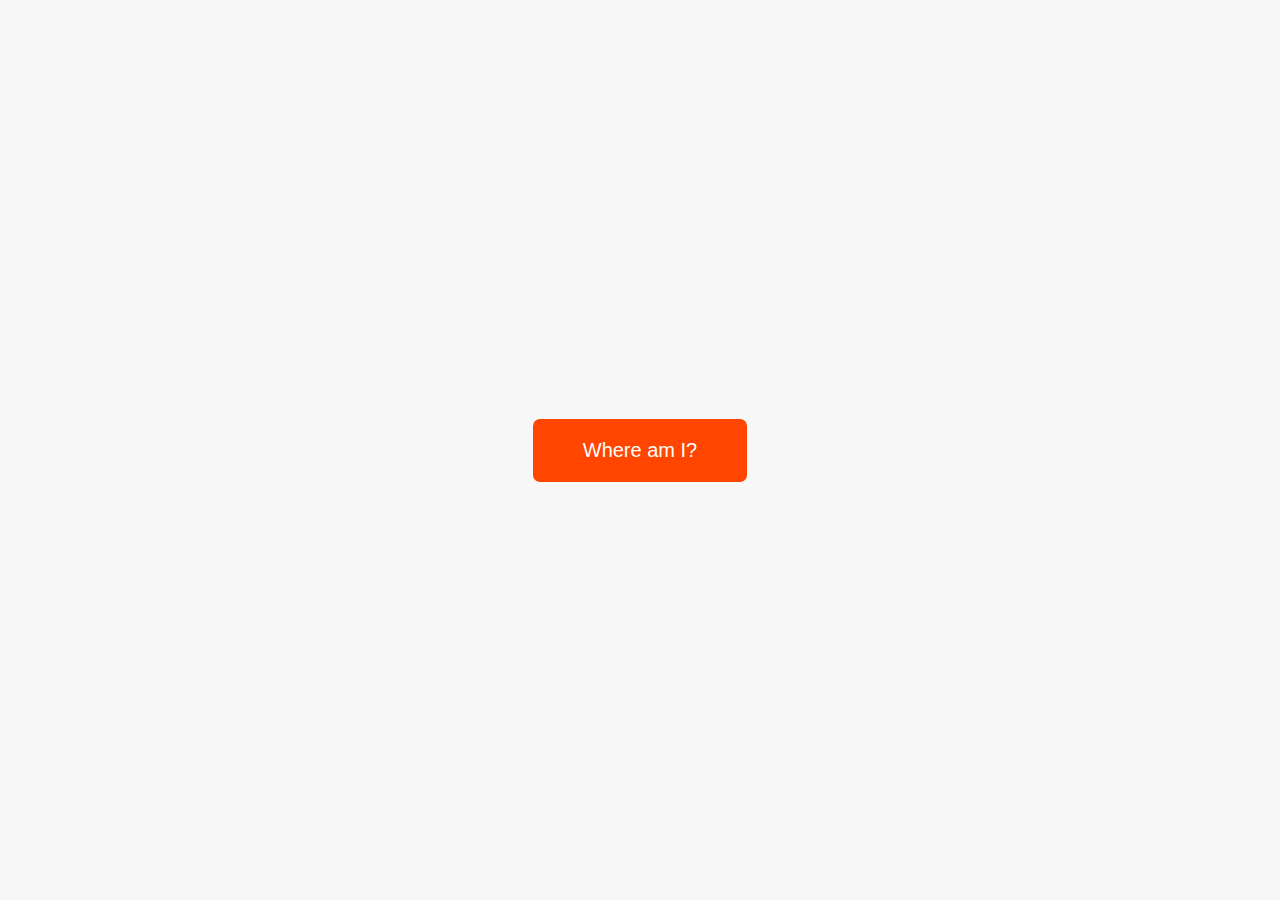
<file: Asynchronous/index.html>
<!DOCTYPE html>
<html lang="en">
  <head>
    <meta charset="UTF-8" />
    <meta name="viewport" content="width=device-width, initial-scale=1.0" />
    <meta http-equiv="X-UA-Compatible" content="ie=edge" />
    <link rel="stylesheet" href="style.css" />
    <script defer src="script.js"></script>
    <title>Asynchronous JavaScript</title>
  </head>
  <body>
    <main class="container">
      <div class="countries">
        <!-- <article class="country">
          <img class="country__img" src="" />
          <div class="country__data">
            <h3 class="country__name">COUNTRY</h3>
            <h4 class="country__region">REGION</h4>
            <p class="country__row"><span>👫</span>POP people</p>
            <p class="country__row"><span>🗣️</span>LANG</p>
            <p class="country__row"><span>💰</span>CUR</p>
          </div>
        </article> -->
      </div>
      <button class="btn-country">Where am I?</button>
      <div class="images"></div>
    </main>
  </body>
</html>
</file>
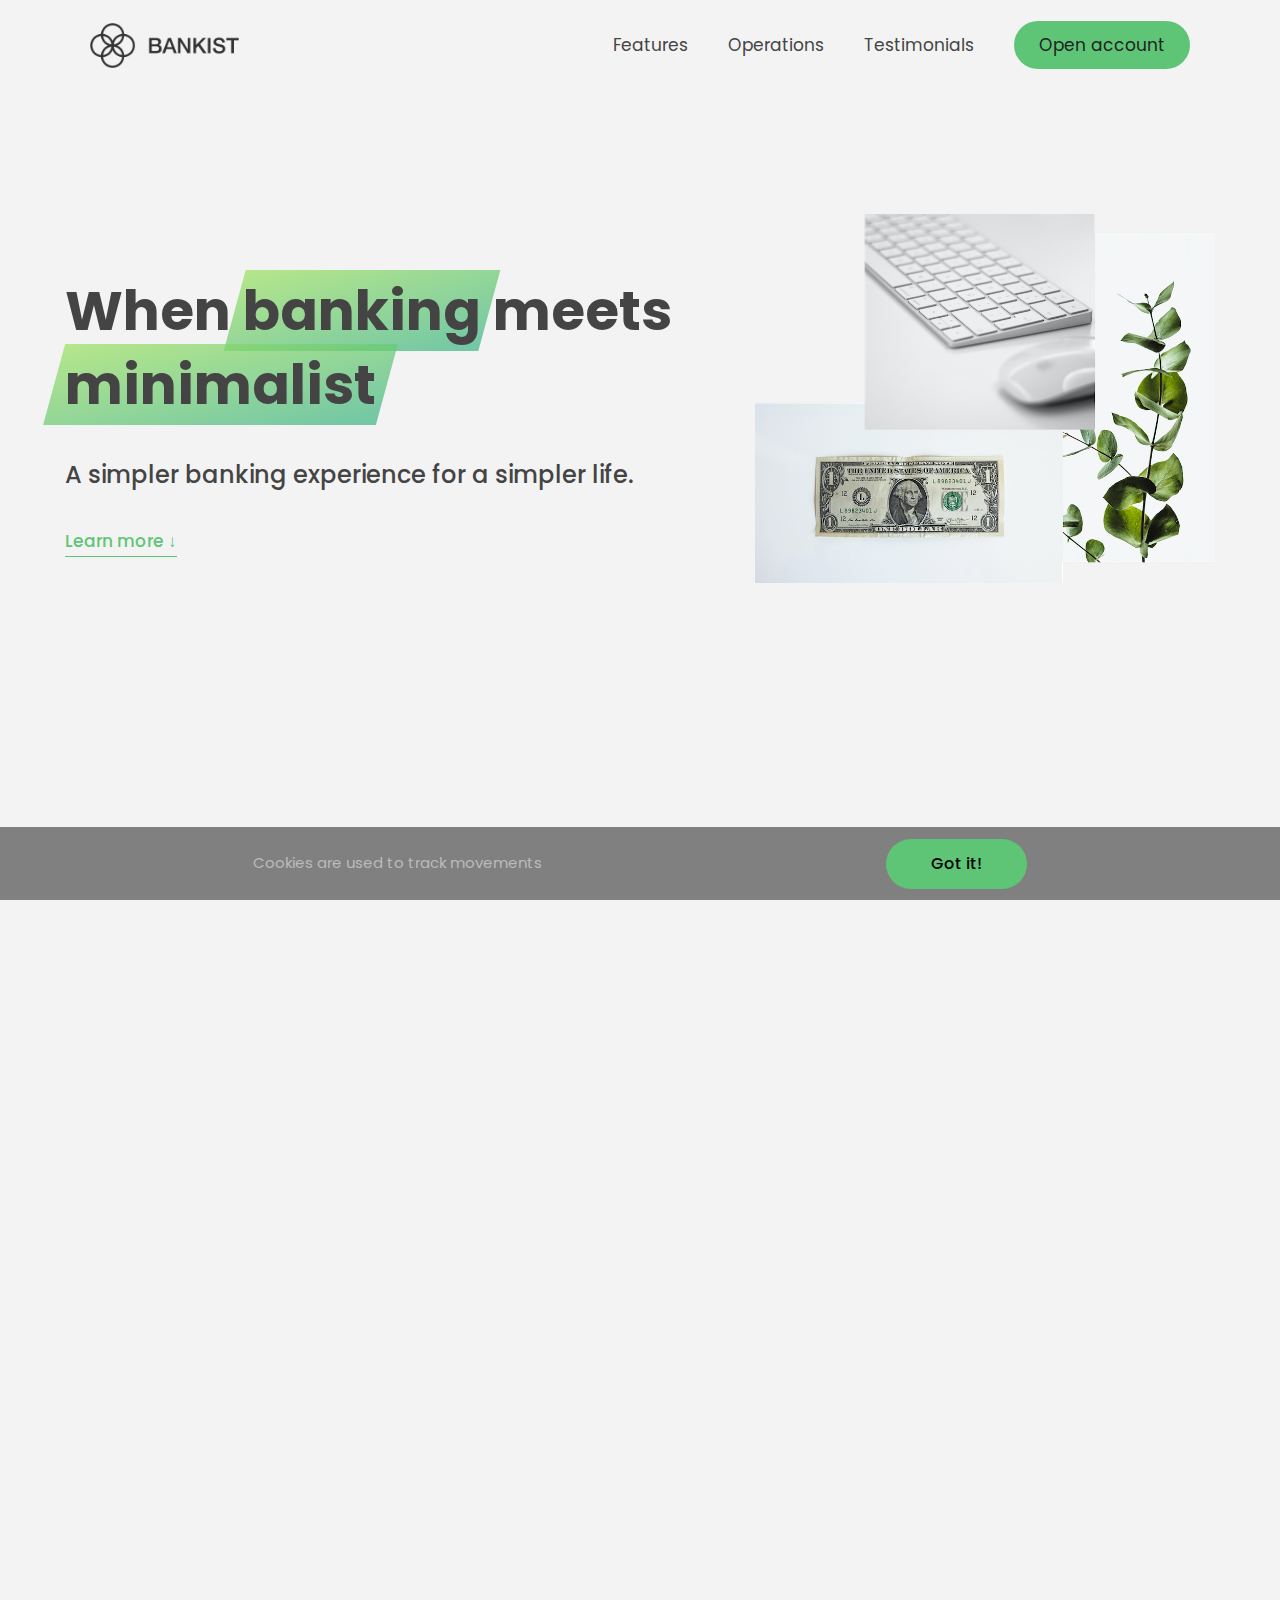
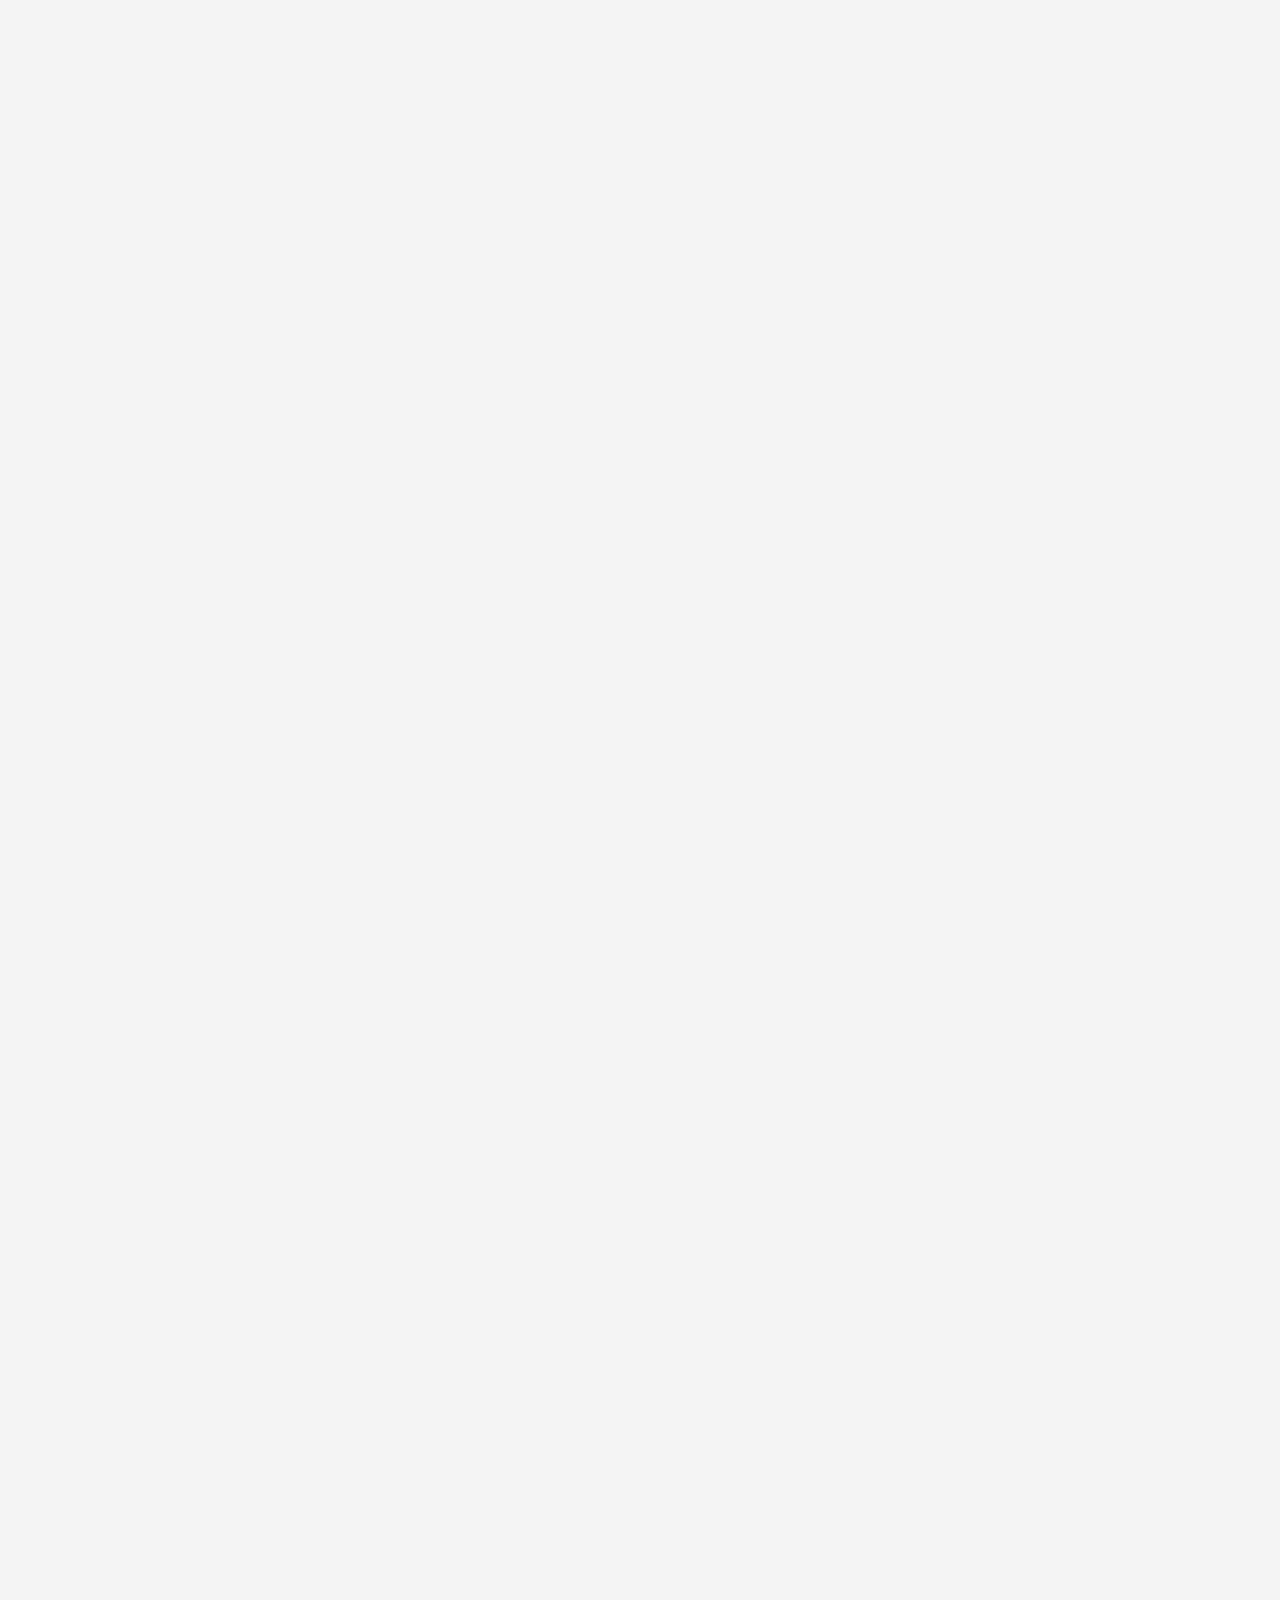
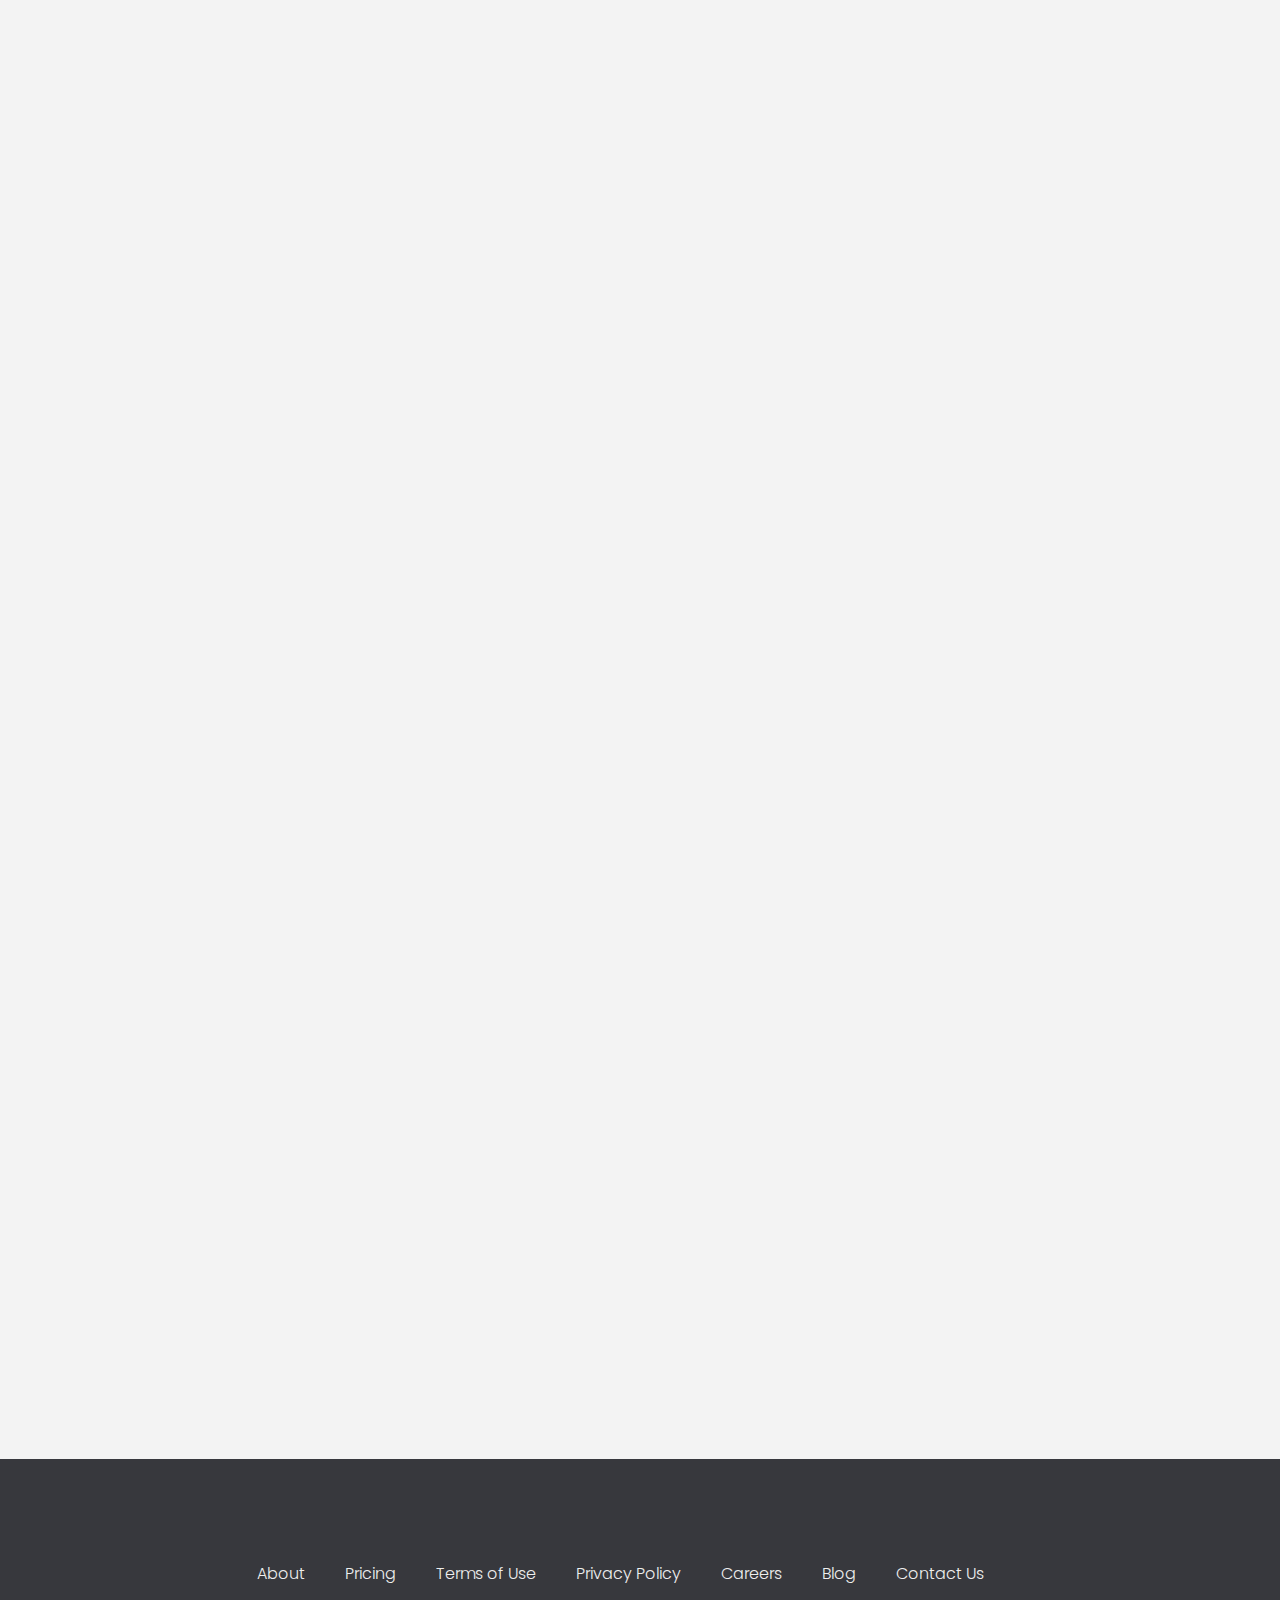
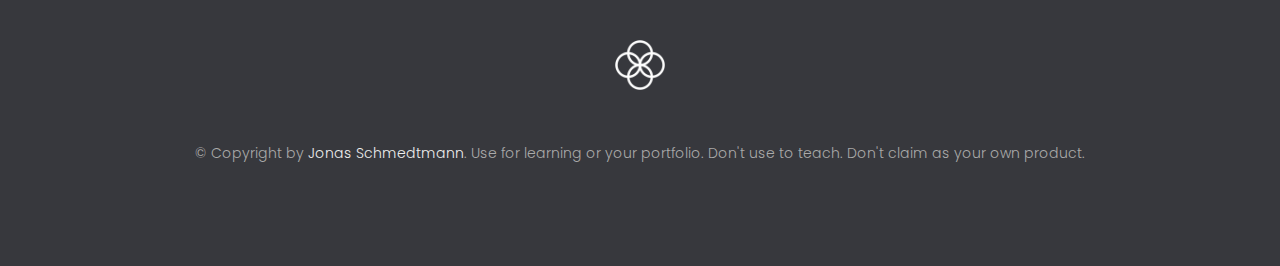
<file: Bankist modern/index.html>
<!DOCTYPE html>
<html lang="en">
  <head>
    <meta charset="UTF-8" />
    <meta name="viewport" content="width=device-width, initial-scale=1.0" />
    <meta http-equiv="X-UA-Compatible" content="ie=edge" />
    <link rel="shortcut icon" type="image/png" href="img/icon.png" />

    <link
      href="https://fonts.googleapis.com/css?family=Poppins:300,400,500,600&display=swap"
      rel="stylesheet"
    />
    <link rel="stylesheet" href="style.css" />
    <title>Bankist | When Banking meets Minimalist</title>
  </head>
  <body>
    <header class="header">
      <nav class="nav">
        <img
          src="img/logo.png"
          alt="Bankist logo"
          class="nav__logo"
          id="logo"
          data-version-number="3.0"
        />
        <ul class="nav__links">
          <li class="nav__item">
            <a class="nav__link" href="#section--1">Features</a>
          </li>
          <li class="nav__item">
            <a class="nav__link" href="#section--2">Operations</a>
          </li>
          <li class="nav__item">
            <a class="nav__link" href="#section--3">Testimonials</a>
          </li>
          <li class="nav__item">
            <a class="nav__link nav__link--btn btn--show-modal" href="#"
              >Open account</a
            >
          </li>
        </ul>
      </nav>

      <div class="header__title">
        <h1>
          When
          <!-- Green highlight effect -->
          <span class="highlight">banking</span>
          meets<br />
          <span class="highlight">minimalist</span>
        </h1>
        <h4>A simpler banking experience for a simpler life.</h4>
        <button class="btn--text btn--scroll-to">Learn more &DownArrow;</button>
        <img
          src="img/hero.png"
          class="header__img"
          alt="Minimalist bank items"
        />
      </div>
    </header>

    <section class="section" id="section--1">
      <div class="section__title">
        <h2 class="section__description">Features</h2>
        <h3 class="section__header">
          Everything you need in a modern bank and more.
        </h3>
      </div>

      <div class="features">
        <img
          src="img/digital-lazy.jpg"
          data-src="img/digital.jpg"
          alt="Computer"
          class="features__img lazy-img"
        />
        <div class="features__feature">
          <div class="features__icon">
            <svg>
              <use xlink:href="img/icons.svg#icon-monitor"></use>
            </svg>
          </div>
          <h5 class="features__header">100% digital bank</h5>
          <p>
            Lorem ipsum dolor sit amet consectetur adipisicing elit. Unde alias
            sint quos? Accusantium a fugiat porro reiciendis saepe quibusdam
            debitis ducimus.
          </p>
        </div>

        <div class="features__feature">
          <div class="features__icon">
            <svg>
              <use xlink:href="img/icons.svg#icon-trending-up"></use>
            </svg>
          </div>
          <h5 class="features__header">Watch your money grow</h5>
          <p>
            Nesciunt quos autem dolorum voluptates cum dolores dicta fuga
            inventore ab? Nulla incidunt eius numquam sequi iste pariatur
            quibusdam!
          </p>
        </div>
        <img
          src="img/grow-lazy.jpg"
          data-src="img/grow.jpg"
          alt="Plant"
          class="features__img lazy-img"
        />

        <img
          src="img/card-lazy.jpg"
          data-src="img/card.jpg"
          alt="Credit card"
          class="features__img lazy-img"
        />
        <div class="features__feature">
          <div class="features__icon">
            <svg>
              <use xlink:href="img/icons.svg#icon-credit-card"></use>
            </svg>
          </div>
          <h5 class="features__header">Free debit card included</h5>
          <p>
            Quasi, fugit in cumque cupiditate reprehenderit debitis animi enim
            eveniet consequatur odit quam quos possimus assumenda dicta fuga
            inventore ab.
          </p>
        </div>
      </div>
    </section>

    <section class="section" id="section--2">
      <div class="section__title">
        <h2 class="section__description">Operations</h2>
        <h3 class="section__header">
          Everything as simple as possible, but no simpler.
        </h3>
      </div>

      <div class="operations">
        <div class="operations__tab-container">
          <button
            class="btn operations__tab operations__tab--1 operations__tab--active"
            data-tab="1"
          >
            <span>01</span>Instant Transfers
          </button>
          <button class="btn operations__tab operations__tab--2" data-tab="2">
            <span>02</span>Instant Loans
          </button>
          <button class="btn operations__tab operations__tab--3" data-tab="3">
            <span>03</span>Instant Closing
          </button>
        </div>
        <div
          class="operations__content operations__content--1 operations__content--active"
        >
          <div class="operations__icon operations__icon--1">
            <svg>
              <use xlink:href="img/icons.svg#icon-upload"></use>
            </svg>
          </div>
          <h5 class="operations__header">
            Tranfser money to anyone, instantly! No fees, no BS.
          </h5>
          <p>
            Lorem ipsum dolor sit amet, consectetur adipisicing elit, sed do
            eiusmod tempor incididunt ut labore et dolore magna aliqua. Ut enim
            ad minim veniam, quis nostrud exercitation ullamco laboris nisi ut
            aliquip ex ea commodo consequat.
          </p>
        </div>

        <div class="operations__content operations__content--2">
          <div class="operations__icon operations__icon--2">
            <svg>
              <use xlink:href="img/icons.svg#icon-home"></use>
            </svg>
          </div>
          <h5 class="operations__header">
            Buy a home or make your dreams come true, with instant loans.
          </h5>
          <p>
            Duis aute irure dolor in reprehenderit in voluptate velit esse
            cillum dolore eu fugiat nulla pariatur. Excepteur sint occaecat
            cupidatat non proident, sunt in culpa qui officia deserunt mollit
            anim id est laborum.
          </p>
        </div>
        <div class="operations__content operations__content--3">
          <div class="operations__icon operations__icon--3">
            <svg>
              <use xlink:href="img/icons.svg#icon-user-x"></use>
            </svg>
          </div>
          <h5 class="operations__header">
            No longer need your account? No problem! Close it instantly.
          </h5>
          <p>
            Excepteur sint occaecat cupidatat non proident, sunt in culpa qui
            officia deserunt mollit anim id est laborum. Ut enim ad minim
            veniam, quis nostrud exercitation ullamco laboris nisi ut aliquip ex
            ea commodo consequat.
          </p>
        </div>
      </div>
    </section>

    <section class="section" id="section--3">
      <div class="section__title section__title--testimonials">
        <h2 class="section__description">Not sure yet?</h2>
        <h3 class="section__header">
          Millions of Bankists are already making their lifes simpler.
        </h3>
      </div>

      <div class="slider">
        <div class="slide slide--1">
          <div class="testimonial">
            <h5 class="testimonial__header">Best financial decision ever!</h5>
            <blockquote class="testimonial__text">
              Lorem ipsum dolor sit, amet consectetur adipisicing elit.
              Accusantium quas quisquam non? Quas voluptate nulla minima
              deleniti optio ullam nesciunt, numquam corporis et asperiores
              laboriosam sunt, praesentium suscipit blanditiis. Necessitatibus
              id alias reiciendis, perferendis facere pariatur dolore veniam
              autem esse non voluptatem saepe provident nihil molestiae.
            </blockquote>
            <address class="testimonial__author">
              <img src="img/user-1.jpg" alt="" class="testimonial__photo" />
              <h6 class="testimonial__name">Aarav Lynn</h6>
              <p class="testimonial__location">San Francisco, USA</p>
            </address>
          </div>
        </div>

        <div class="slide slide--2">
          <div class="testimonial">
            <h5 class="testimonial__header">
              The last step to becoming a complete minimalist
            </h5>
            <blockquote class="testimonial__text">
              Quisquam itaque deserunt ullam, quia ea repellendus provident,
              ducimus neque ipsam modi voluptatibus doloremque, corrupti
              laborum. Incidunt numquam perferendis veritatis neque repellendus.
              Lorem, ipsum dolor sit amet consectetur adipisicing elit. Illo
              deserunt exercitationem deleniti.
            </blockquote>
            <address class="testimonial__author">
              <img src="img/user-2.jpg" alt="" class="testimonial__photo" />
              <h6 class="testimonial__name">Miyah Miles</h6>
              <p class="testimonial__location">London, UK</p>
            </address>
          </div>
        </div>

        <div class="slide slide--3">
          <div class="testimonial">
            <h5 class="testimonial__header">
              Finally free from old-school banks
            </h5>
            <blockquote class="testimonial__text">
              Debitis, nihil sit minus suscipit magni aperiam vel tenetur
              incidunt commodi architecto numquam omnis nulla autem,
              necessitatibus blanditiis modi similique quidem. Odio aliquam
              culpa dicta beatae quod maiores ipsa minus consequatur error sunt,
              deleniti saepe aliquid quos inventore sequi. Necessitatibus id
              alias reiciendis, perferendis facere.
            </blockquote>
            <address class="testimonial__author">
              <img src="img/user-3.jpg" alt="" class="testimonial__photo" />
              <h6 class="testimonial__name">Francisco Gomes</h6>
              <p class="testimonial__location">Lisbon, Portugal</p>
            </address>
          </div>
        </div>

        <!-- <div class="slide"><img src="img/img-1.jpg" alt="Photo 1" /></div>
        <div class="slide"><img src="img/img-2.jpg" alt="Photo 2" /></div>
        <div class="slide"><img src="img/img-3.jpg" alt="Photo 3" /></div>
        <div class="slide"><img src="img/img-4.jpg" alt="Photo 4" /></div> -->
        <button class="slider__btn slider__btn--left">&larr;</button>
        <button class="slider__btn slider__btn--right">&rarr;</button>
        <div class="dots"></div>
      </div>
    </section>

    <section class="section section--sign-up">
      <div class="section__title">
        <h3 class="section__header">
          The best day to join Bankist was one year ago. The second best is
          today!
        </h3>
      </div>
      <button class="btn btn--show-modal">Open your free account today!</button>
    </section>

    <footer class="footer">
      <ul class="footer__nav">
        <li class="footer__item">
          <a class="footer__link" href="#">About</a>
        </li>
        <li class="footer__item">
          <a class="footer__link" href="#">Pricing</a>
        </li>
        <li class="footer__item">
          <a class="footer__link" href="#">Terms of Use</a>
        </li>
        <li class="footer__item">
          <a class="footer__link" href="#">Privacy Policy</a>
        </li>
        <li class="footer__item">
          <a class="footer__link" href="#">Careers</a>
        </li>
        <li class="footer__item">
          <a class="footer__link" href="#">Blog</a>
        </li>
        <li class="footer__item">
          <a class="footer__link" href="#">Contact Us</a>
        </li>
      </ul>
      <img src="img/icon.png" alt="Logo" class="footer__logo" />
      <p class="footer__copyright">
        &copy; Copyright by
        <a
          class="footer__link twitter-link"
          target="_blank"
          href="https://twitter.com/jonasschmedtman"
          >Jonas Schmedtmann</a
        >. Use for learning or your portfolio. Don't use to teach. Don't claim
        as your own product.
      </p>
    </footer>

    <div class="modal hidden">
      <button class="btn--close-modal">&times;</button>
      <h2 class="modal__header">
        Open your bank account <br />
        in just <span class="highlight">5 minutes</span>
      </h2>
      <form class="modal__form">
        <label>First Name</label>
        <input type="text" />
        <label>Last Name</label>
        <input type="text" />
        <label>Email Address</label>
        <input type="email" />
        <button class="btn">Next step &rarr;</button>
      </form>
    </div>
    <div class="overlay hidden"></div>

    <script src="script.js"></script>
  </body>
</html>
</file>
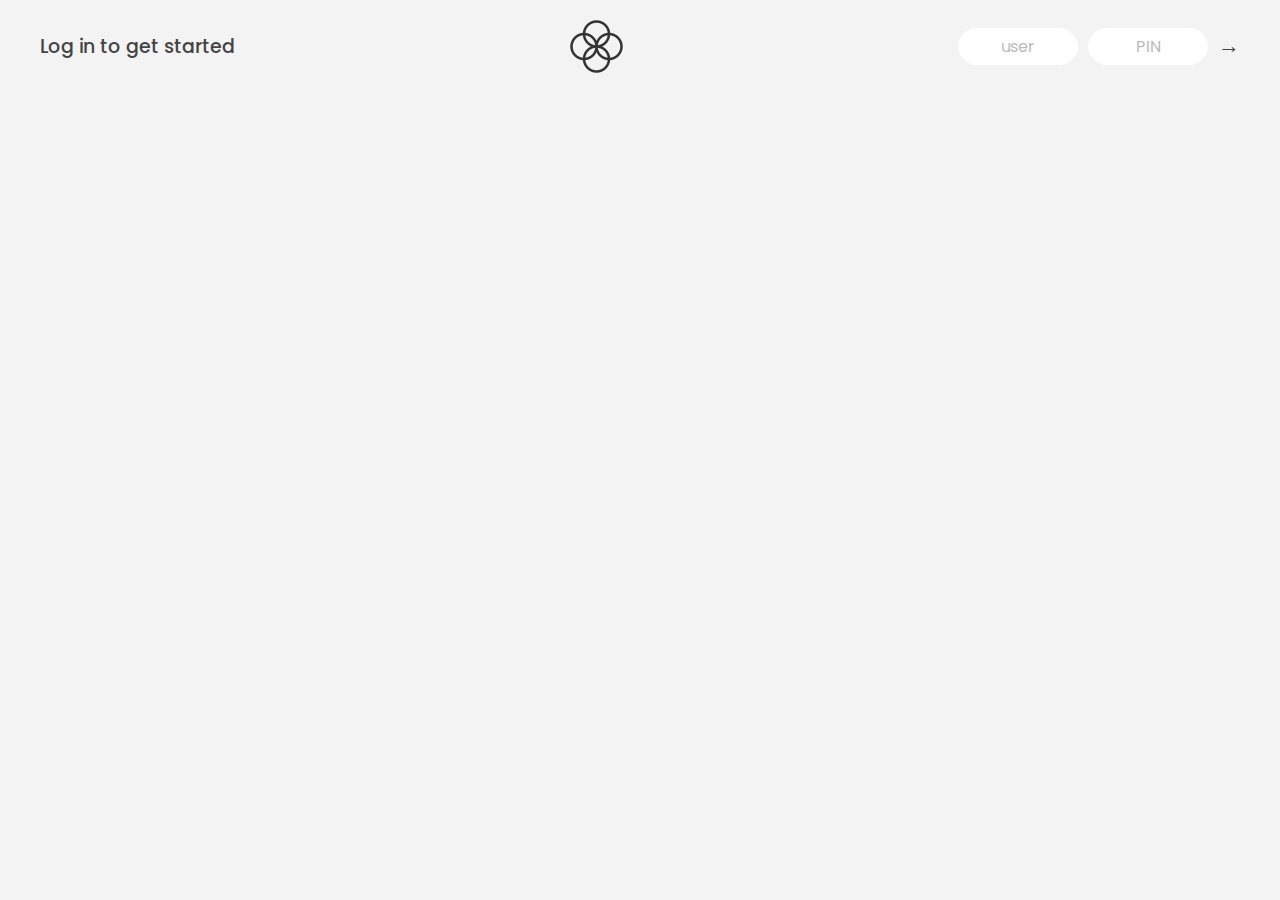
<file: Bankist/index.html>
<!DOCTYPE html>
<html lang="en">
  <head>
    <meta charset="UTF-8" />
    <meta name="viewport" content="width=device-width, initial-scale=1.0" />
    <meta http-equiv="X-UA-Compatible" content="ie=edge" />
    <link rel="shortcut icon" type="image/png" href="/icon.png" />

    <link
      href="https://fonts.googleapis.com/css?family=Poppins:400,500,600&display=swap"
      rel="stylesheet"
    />

    <link rel="stylesheet" href="style.css" />
    <title>Bankist</title>
  </head>
  <body>
    <!-- TOP NAVIGATION -->
    <nav>
      <p class="welcome">Log in to get started</p>
      <img src="logo.png" alt="Logo" class="logo" />
      <form class="login">
        <input
          type="text"
          placeholder="user"
          class="login__input login__input--user"
        />
        <!-- In practice, use type="password" -->
        <input
          type="text"
          placeholder="PIN"
          maxlength="4"
          class="login__input login__input--pin"
        />
        <button class="login__btn">&rarr;</button>
      </form>
    </nav>

    <main class="app">
      <!-- BALANCE -->
      <div class="balance">
        <div>
          <p class="balance__label">Current balance</p>
          <p class="balance__date">
            As of <span class="date">05/03/2037</span>
          </p>
        </div>
        <p class="balance__value">0000€</p>
      </div>

      <!-- MOVEMENTS -->
      <div class="movements">
        <div class="movements__row">
          <div class="movements__type movements__type--deposit">2 deposit</div>
          <div class="movements__date">3 days ago</div>
          <div class="movements__value">4 000€</div>
        </div>
        <div class="movements__row">
          <div class="movements__type movements__type--withdrawal">
            1 withdrawal
          </div>
          <div class="movements__date">24/01/2037</div>
          <div class="movements__value">-378€</div>
        </div>
      </div>

      <!-- SUMMARY -->
      <div class="summary">
        <p class="summary__label">In</p>
        <p class="summary__value summary__value--in">0000€</p>
        <p class="summary__label">Out</p>
        <p class="summary__value summary__value--out">0000€</p>
        <p class="summary__label">Interest</p>
        <p class="summary__value summary__value--interest">0000€</p>
        <button class="btn--sort">&downarrow; SORT</button>
      </div>

      <!-- OPERATION: TRANSFERS -->
      <div class="operation operation--transfer">
        <h2>Transfer money</h2>
        <form class="form form--transfer">
          <input type="text" class="form__input form__input--to" />
          <input type="number" class="form__input form__input--amount" />
          <button class="form__btn form__btn--transfer">&rarr;</button>
          <label class="form__label">Transfer to</label>
          <label class="form__label">Amount</label>
        </form>
      </div>

      <!-- OPERATION: LOAN -->
      <div class="operation operation--loan">
        <h2>Request loan</h2>
        <form class="form form--loan">
          <input type="number" class="form__input form__input--loan-amount" />
          <button class="form__btn form__btn--loan">&rarr;</button>
          <label class="form__label form__label--loan">Amount</label>
        </form>
      </div>

      <!-- OPERATION: CLOSE -->
      <div class="operation operation--close">
        <h2>Close account</h2>
        <form class="form form--close">
          <input type="text" class="form__input form__input--user" />
          <input
            type="password"
            maxlength="6"
            class="form__input form__input--pin"
          />
          <button class="form__btn form__btn--close">&rarr;</button>
          <label class="form__label">Confirm user</label>
          <label class="form__label">Confirm PIN</label>
        </form>
      </div>

      <!-- LOGOUT TIMER -->
      <p class="logout-timer">
        You will be logged out in <span class="timer">05:00</span>
      </p>
    </main>

    <!-- <footer>
      &copy; by Jonas Schmedtmann. Don't claim as your own :)
    </footer> -->

    <script src="script.js"></script>
  </body>
</html>
</file>
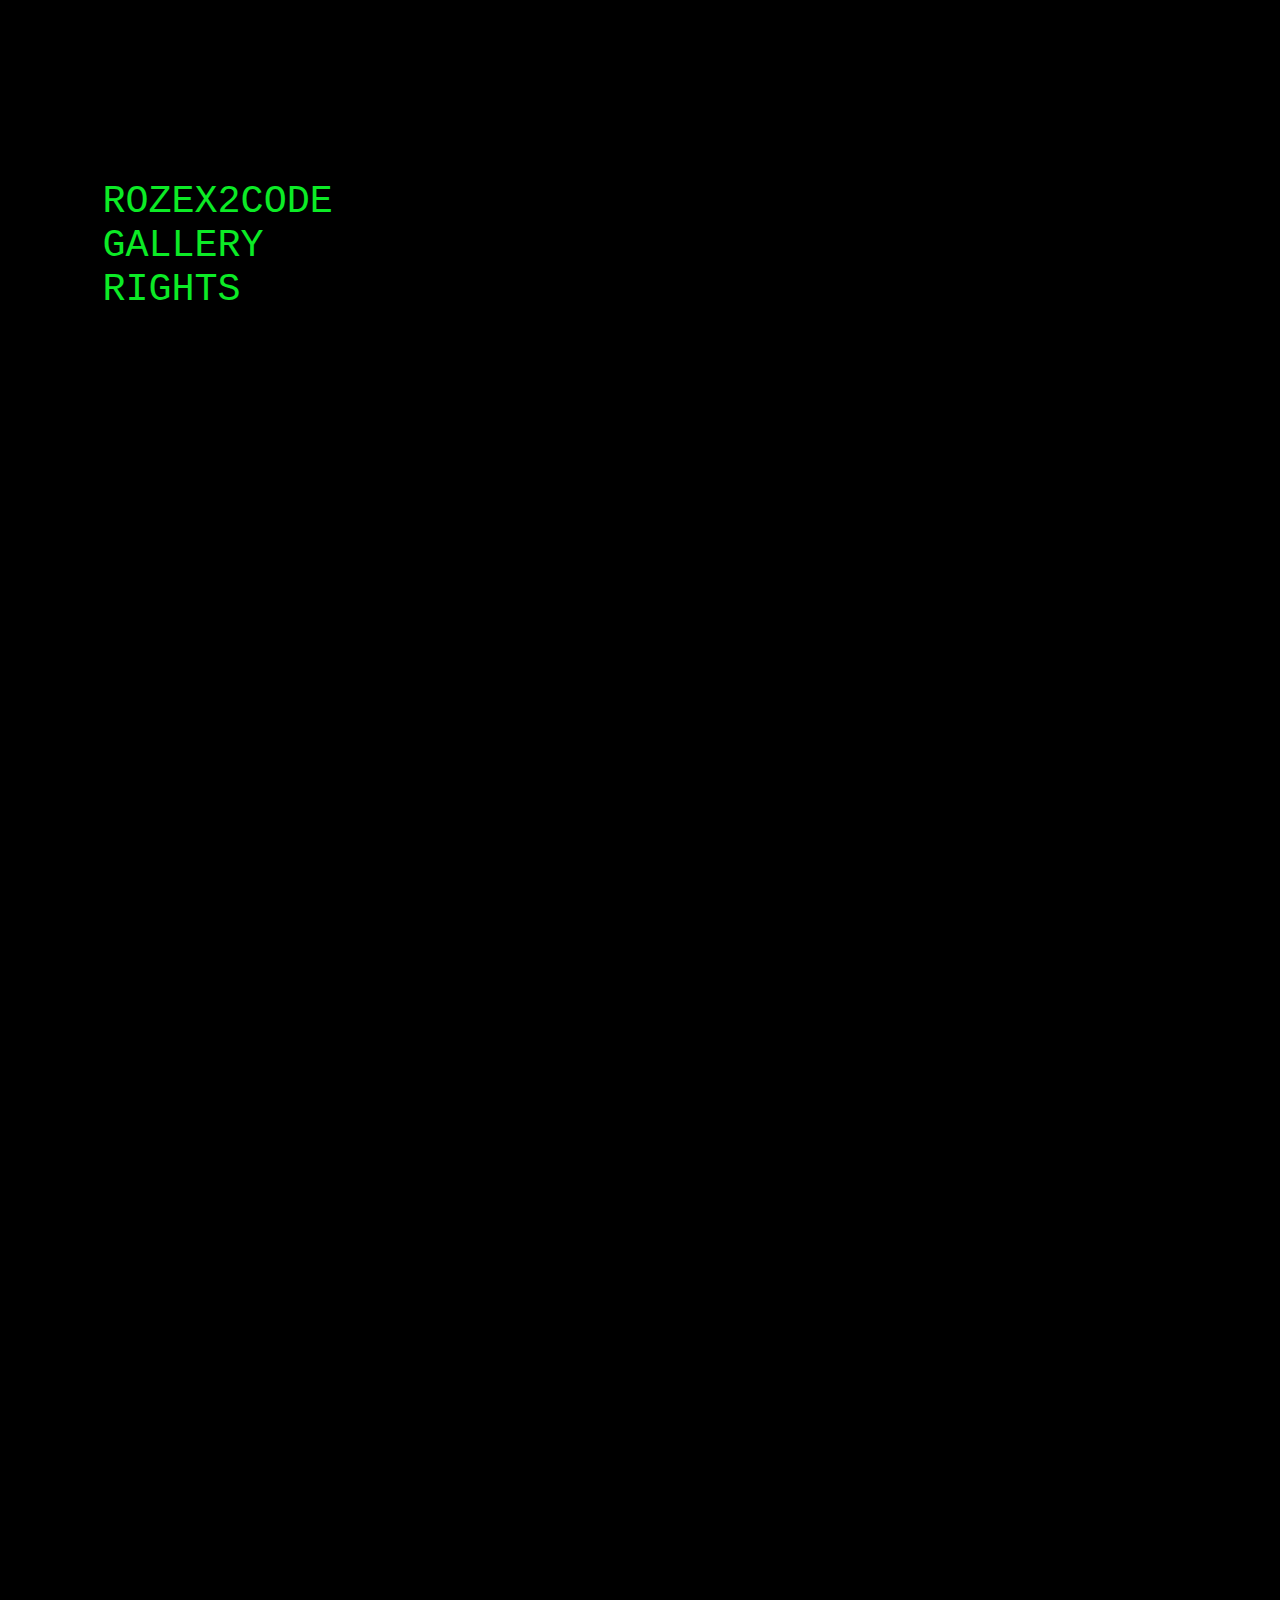
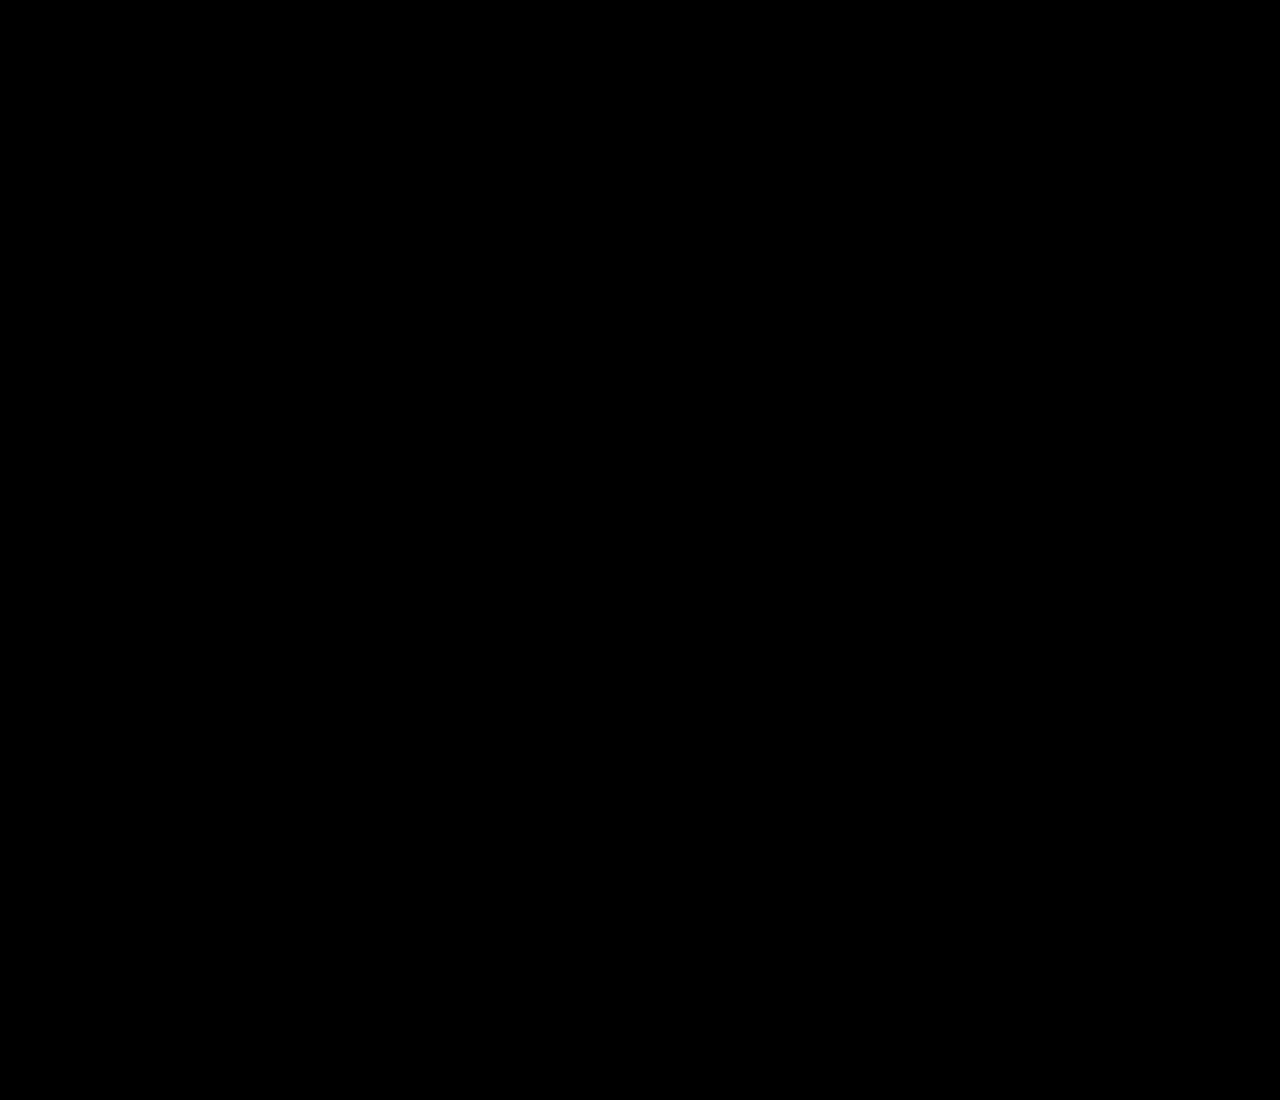
<file: Strona/index.html>
<!DOCTYPE html>
<html lang="en">
  <head>
    <meta charset="UTF-8" />
    <meta http-equiv="X-UA-Compatible" content="IE=edge" />
    <meta name="viewport" content="width=device-width, initial-scale=1.0" />
    <title>Document</title>
    <link rel="stylesheet" href="style.css" />
  </head>
  <body>
    <div class="container">
      <section class="intro intro__left">
        <nav class="nav__container">
          <span class="nav__item" data-number="1">
            <span class="nav__selection__area"></span>
            <span data-value="ROZEX2CODE" class="nav__link">ROZEX2CODE</span>
          </span>

          <span class="nav__item" data-number="2">
            <span class="nav__selection__area"></span>
            <span data-value="GALLERY" class="nav__link">GALLERY</span>
          </span>

          <span class="nav__item" data-number="3">
            <span class="nav__selection__area"></span>
            <span data-value="RIGHTS" class="nav__link">RIGHTS</span>
          </span>
        </nav>
      </section>

      <section class="intro intro__center"></section>

      <section class="intro intro__right">
        <div class="matrix__container"></div>
      </section>
    </div>

    <script src="script.js"></script>
  </body>
</html>
</file>
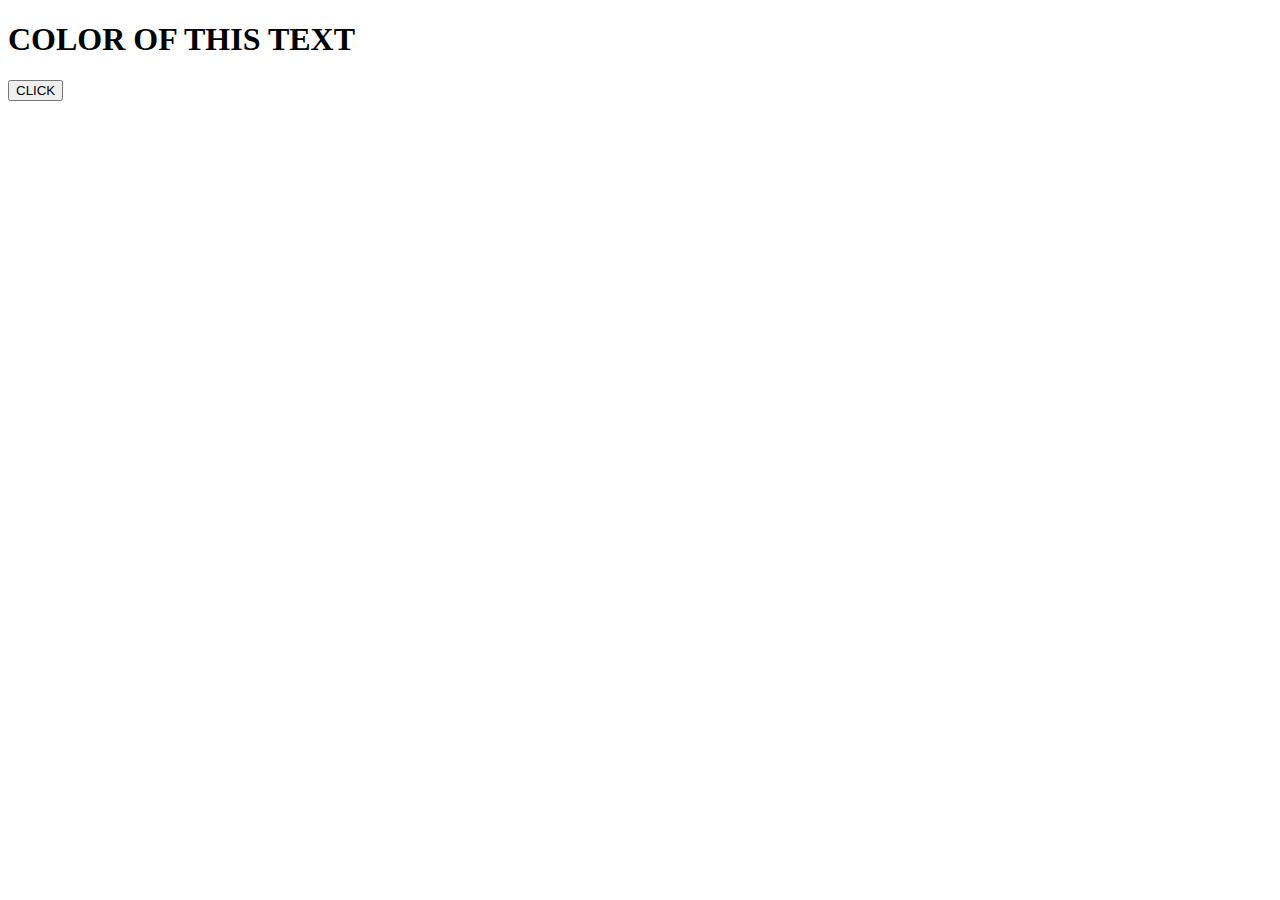
<file: EXERSISES/Word chains/index.html>
<!DOCTYPE html>
<html lang="en">
  <head>
    <meta charset="UTF-8" />
    <meta http-equiv="X-UA-Compatible" content="IE=edge" />
    <meta name="viewport" content="width=device-width, initial-scale=1.0" />
    <title>Document</title>
    <link rel="stylesheet" href="style.css" />
  </head>
  <body>
    <h1>COLOR OF THIS TEXT</h1>
    <button class="btn">CLICK</button>
    <script src="script.js"></script>
  </body>
</html>
</file>
<file: Asynchronous/style.css>
* {
  margin: 0;
  padding: 0;
  box-sizing: inherit;
}

html {
  font-size: 62.5%;
  box-sizing: border-box;
}

body {
  font-family: system-ui;
  color: #555;
  background-color: #f7f7f7;
  min-height: 100vh;

  display: flex;
  align-items: center;
  justify-content: center;
}

.container {
  display: flex;
  flex-flow: column;
  align-items: center;
}

.countries {
  /* margin-bottom: 8rem; */
  display: flex;

  font-size: 2rem;
  opacity: 0;
  transition: opacity 1s;
}

.country {
  background-color: #fff;
  box-shadow: 0 2rem 5rem 1rem rgba(0, 0, 0, 0.1);
  font-size: 1.8rem;
  width: 30rem;
  border-radius: 0.7rem;
  margin: 0 3rem;
  /* overflow: hidden; */
}

.neighbour::before {
  content: 'Neighbour country';
  width: 100%;
  position: absolute;
  top: -4rem;

  text-align: center;
  font-size: 1.8rem;
  font-weight: 600;
  text-transform: uppercase;
  color: #888;
}

.neighbour {
  transform: scale(0.8) translateY(1rem);
  margin-left: 0;
}

.country__img {
  width: 30rem;
  height: 17rem;
  object-fit: cover;
  background-color: #eee;
  border-top-left-radius: 0.7rem;
  border-top-right-radius: 0.7rem;
}

.country__data {
  padding: 2.5rem 3.75rem 3rem 3.75rem;
}

.country__name {
  font-size: 2.7rem;
  margin-bottom: 0.7rem;
}

.country__region {
  font-size: 1.4rem;
  margin-bottom: 2.5rem;
  text-transform: uppercase;
  color: #888;
}

.country__row:not(:last-child) {
  margin-bottom: 1rem;
}

.country__row span {
  display: inline-block;
  margin-right: 2rem;
  font-size: 2.4rem;
}

.btn-country {
  border: none;
  font-size: 2rem;
  padding: 2rem 5rem;
  border-radius: 0.7rem;
  color: white;
  background-color: orangered;
  cursor: pointer;
}

.images {
  display: flex;
}

.images img {
  display: block;
  width: 80rem;
  margin: 4rem;
}

.images img.parallel {
  width: 40rem;
  margin: 2rem;
  border: 3rem solid white;
  box-shadow: 0 2rem 5rem 1rem rgba(0, 0, 0, 0.1);
}
</file>
<file: Bankist modern/style.css>
/* The page is NOT responsive. You can implement responsiveness yourself if you wanna have some fun 😃 */

:root {
  --color-primary: #5ec576;
  --color-secondary: #ffcb03;
  --color-tertiary: #ff585f;
  --color-primary-darker: #4bbb7d;
  --color-secondary-darker: #ffbb00;
  --color-tertiary-darker: #fd424b;
  --color-primary-opacity: #5ec5763a;
  --color-secondary-opacity: #ffcd0331;
  --color-tertiary-opacity: #ff58602d;
  --gradient-primary: linear-gradient(to top left, #39b385, #9be15d);
  --gradient-secondary: linear-gradient(to top left, #ffb003, #ffcb03);
}

* {
  margin: 0;
  padding: 0;
  box-sizing: inherit;
}

html {
  font-size: 62.5%;
  box-sizing: border-box;
}

body {
  font-family: 'Poppins', sans-serif;
  font-weight: 300;
  color: #444;
  line-height: 1.9;
  background-color: #f3f3f3;
  /* overflow: -moz-scrollbars-horizontal; */
  overflow-x: hidden;
}

/* GENERAL ELEMENTS */
.section {
  padding: 15rem 3rem;
  border-top: 1px solid #ddd;

  transition: transform 1s, opacity 1s;
}

.section--hidden {
  opacity: 0;
  transform: translateY(8rem);
}

.section__title {
  max-width: 80rem;
  margin: 0 auto 8rem auto;
}

.section__description {
  font-size: 1.8rem;
  font-weight: 600;
  text-transform: uppercase;
  color: var(--color-primary);
  margin-bottom: 1rem;
}

.section__header {
  font-size: 4rem;
  line-height: 1.3;
  font-weight: 500;
}

.btn {
  display: inline-block;
  background-color: var(--color-primary);
  font-size: 1.6rem;
  font-family: inherit;
  font-weight: 500;
  border: none;
  padding: 1.25rem 4.5rem;
  border-radius: 10rem;
  cursor: pointer;
  transition: all 0.3s;
}

.btn:hover {
  background-color: var(--color-primary-darker);
}

.btn--text {
  display: inline-block;
  background: none;
  font-size: 1.7rem;
  font-family: inherit;
  font-weight: 500;
  color: var(--color-primary);
  border: none;
  border-bottom: 1px solid currentColor;
  padding-bottom: 2px;
  cursor: pointer;
  transition: all 0.3s;
}

p {
  color: #666;
}

/* This is BAD for accessibility! Don't do in the real world! */
button:focus {
  outline: none;
}

img {
  transition: filter 0.5s;
}

.lazy-img {
  filter: blur(20px);
}

/* NAVIGATION */
.nav {
  display: flex;
  justify-content: space-between;
  align-items: center;
  height: 9rem;
  width: 100%;
  padding: 0 6rem;
  z-index: 100;
}

/* nav and stickly class at the same time */
.nav.sticky {
  position: fixed;
  background-color: rgba(255, 255, 255, 0.95);
}

.nav__logo {
  height: 4.5rem;
  transition: all 0.3s;
}

.nav__links {
  display: flex;
  align-items: center;
  list-style: none;
}

.nav__item {
  margin-left: 4rem;
}

.nav__link:link,
.nav__link:visited {
  font-size: 1.7rem;
  font-weight: 400;
  color: inherit;
  text-decoration: none;
  display: block;
  transition: all 0.3s;
}

.nav__link--btn:link,
.nav__link--btn:visited {
  padding: 0.8rem 2.5rem;
  border-radius: 3rem;
  background-color: var(--color-primary);
  color: #222;
}

.nav__link--btn:hover,
.nav__link--btn:active {
  color: inherit;
  background-color: var(--color-primary-darker);
  color: #333;
}

/* HEADER */
.header {
  padding: 0 3rem;
  height: 100vh;
  display: flex;
  flex-direction: column;
  align-items: center;
}

.header__title {
  flex: 1;

  max-width: 115rem;
  display: grid;
  grid-template-columns: 3fr 2fr;
  row-gap: 3rem;
  align-content: center;
  justify-content: center;

  align-items: start;
  justify-items: start;
}

h1 {
  font-size: 5.5rem;
  line-height: 1.35;
}

h4 {
  font-size: 2.4rem;
  font-weight: 500;
}

.header__img {
  width: 100%;
  grid-column: 2 / 3;
  grid-row: 1 / span 4;
  transform: translateY(-6rem);
}

.highlight {
  position: relative;
}

.highlight::after {
  display: block;
  content: '';
  position: absolute;
  bottom: 0;
  left: 0;
  height: 100%;
  width: 100%;
  z-index: -1;
  opacity: 0.7;
  transform: scale(1.07, 1.05) skewX(-15deg);
  background-image: var(--gradient-primary);
}

/* FEATURES */
.features {
  display: grid;
  grid-template-columns: 1fr 1fr;
  gap: 4rem;
  margin: 0 12rem;
}

.features__img {
  width: 100%;
}

.features__feature {
  align-self: center;
  justify-self: center;
  width: 70%;
  font-size: 1.5rem;
}

.features__icon {
  display: flex;
  align-items: center;
  justify-content: center;
  background-color: var(--color-primary-opacity);
  height: 5.5rem;
  width: 5.5rem;
  border-radius: 50%;
  margin-bottom: 2rem;
}

.features__icon svg {
  height: 2.5rem;
  width: 2.5rem;
  fill: var(--color-primary);
}

.features__header {
  font-size: 2rem;
  margin-bottom: 1rem;
}

/* OPERATIONS */
.operations {
  max-width: 100rem;
  margin: 12rem auto 0 auto;

  background-color: #fff;
}

.operations__tab-container {
  display: flex;
  justify-content: center;
}

.operations__tab {
  margin-right: 2.5rem;
  transform: translateY(-50%);
}

.operations__tab span {
  margin-right: 1rem;
  font-weight: 600;
  display: inline-block;
}

.operations__tab--1 {
  background-color: var(--color-secondary);
}

.operations__tab--1:hover {
  background-color: var(--color-secondary-darker);
}

.operations__tab--3 {
  background-color: var(--color-tertiary);
  margin: 0;
}

.operations__tab--3:hover {
  background-color: var(--color-tertiary-darker);
}

.operations__tab--active {
  transform: translateY(-66%);
}

.operations__content {
  display: none;

  /* JUST PRESENTATIONAL */
  font-size: 1.7rem;
  padding: 2.5rem 7rem 6.5rem 7rem;
}

.operations__content--active {
  display: grid;
  grid-template-columns: 7rem 1fr;
  column-gap: 3rem;
  row-gap: 0.5rem;
}

.operations__header {
  font-size: 2.25rem;
  font-weight: 500;
  align-self: center;
}

.operations__icon {
  display: flex;
  align-items: center;
  justify-content: center;
  height: 7rem;
  width: 7rem;
  border-radius: 50%;
}

.operations__icon svg {
  height: 2.75rem;
  width: 2.75rem;
}

.operations__content p {
  grid-column: 2;
}

.operations__icon--1 {
  background-color: var(--color-secondary-opacity);
}
.operations__icon--2 {
  background-color: var(--color-primary-opacity);
}
.operations__icon--3 {
  background-color: var(--color-tertiary-opacity);
}
.operations__icon--1 svg {
  fill: var(--color-secondary-darker);
}
.operations__icon--2 svg {
  fill: var(--color-primary);
}
.operations__icon--3 svg {
  fill: var(--color-tertiary);
}

/* SLIDER */
.slider {
  max-width: 100rem;
  height: 50rem;
  margin: 0 auto;
  position: relative;

  /* IN THE END */
  overflow: hidden;
}

.slide {
  position: absolute;
  top: 0;
  width: 100%;
  height: 50rem;

  display: flex;
  align-items: center;
  justify-content: center;

  /* THIS creates the animation! */
  transition: transform 1s;
}

.slide > img {
  /* Only for images that have different size than slide */
  width: 100%;
  height: 100%;
  object-fit: cover;
}

.slider__btn {
  position: absolute;
  top: 50%;
  z-index: 10;

  border: none;
  background: rgba(255, 255, 255, 0.7);
  font-family: inherit;
  color: #333;
  border-radius: 50%;
  height: 5.5rem;
  width: 5.5rem;
  font-size: 3.25rem;
  cursor: pointer;
}

.slider__btn--left {
  left: 6%;
  transform: translate(-50%, -50%);
}

.slider__btn--right {
  right: 6%;
  transform: translate(50%, -50%);
}

.dots {
  position: absolute;
  bottom: 5%;
  left: 50%;
  transform: translateX(-50%);
  display: flex;
}

.dots__dot {
  border: none;
  background-color: #b9b9b9;
  opacity: 0.7;
  height: 1rem;
  width: 1rem;
  border-radius: 50%;
  margin-right: 1.75rem;
  cursor: pointer;
  transition: all 0.5s;

  /* Only necessary when overlying images */
  /* box-shadow: 0 0.6rem 1.5rem rgba(0, 0, 0, 0.7); */
}

.dots__dot:last-child {
  margin: 0;
}

.dots__dot--active {
  /* background-color: #fff; */
  background-color: #888;
  opacity: 1;
}

/* TESTIMONIALS */
.testimonial {
  width: 65%;
  position: relative;
}

.testimonial::before {
  content: '\201C';
  position: absolute;
  top: -5.7rem;
  left: -6.8rem;
  line-height: 1;
  font-size: 20rem;
  font-family: inherit;
  color: var(--color-primary);
  z-index: -1;
}

.testimonial__header {
  font-size: 2.25rem;
  font-weight: 500;
  margin-bottom: 1.5rem;
}

.testimonial__text {
  font-size: 1.7rem;
  margin-bottom: 3.5rem;
  color: #666;
}

.testimonial__author {
  margin-left: 3rem;
  font-style: normal;

  display: grid;
  grid-template-columns: 6.5rem 1fr;
  column-gap: 2rem;
}

.testimonial__photo {
  grid-row: 1 / span 2;
  width: 6.5rem;
  border-radius: 50%;
}

.testimonial__name {
  font-size: 1.7rem;
  font-weight: 500;
  align-self: end;
  margin: 0;
}

.testimonial__location {
  font-size: 1.5rem;
}

.section__title--testimonials {
  margin-bottom: 4rem;
}

/* SIGNUP */
.section--sign-up {
  background-color: #37383d;
  border-top: none;
  border-bottom: 1px solid #444;
  text-align: center;
  padding: 10rem 3rem;
}

.section--sign-up .section__header {
  color: #fff;
  text-align: center;
}

.section--sign-up .section__title {
  margin-bottom: 6rem;
}

.section--sign-up .btn {
  font-size: 1.9rem;
  padding: 2rem 5rem;
}

/* FOOTER */
.footer {
  padding: 10rem 3rem;
  background-color: #37383d;
}

.footer__nav {
  list-style: none;
  display: flex;
  justify-content: center;
  margin-bottom: 5rem;
}

.footer__item {
  margin-right: 4rem;
}

.footer__link {
  font-size: 1.6rem;
  color: #eee;
  text-decoration: none;
}

.footer__logo {
  height: 5rem;
  display: block;
  margin: 0 auto;
  margin-bottom: 5rem;
}

.footer__copyright {
  font-size: 1.4rem;
  color: #aaa;
  text-align: center;
}

.footer__copyright .footer__link {
  font-size: 1.4rem;
}

/* MODAL WINDOW */
.modal {
  position: fixed;
  top: 50%;
  left: 50%;
  transform: translate(-50%, -50%);
  max-width: 60rem;
  background-color: #f3f3f3;
  padding: 5rem 6rem;
  box-shadow: 0 4rem 6rem rgba(0, 0, 0, 0.3);
  z-index: 1000;
  transition: all 0.5s;
}

.overlay {
  position: fixed;
  top: 0;
  left: 0;
  width: 100%;
  height: 100%;
  background-color: rgba(0, 0, 0, 0.5);
  backdrop-filter: blur(4px);
  z-index: 100;
  transition: all 0.5s;
}

.modal__header {
  font-size: 3.25rem;
  margin-bottom: 4.5rem;
  line-height: 1.5;
}

.modal__form {
  margin: 0 3rem;
  display: grid;
  grid-template-columns: 1fr 2fr;
  align-items: center;
  gap: 2.5rem;
}

.modal__form label {
  font-size: 1.7rem;
  font-weight: 500;
}

.modal__form input {
  font-size: 1.7rem;
  padding: 1rem 1.5rem;
  border: 1px solid #ddd;
  border-radius: 0.5rem;
}

.modal__form button {
  grid-column: 1 / span 2;
  justify-self: center;
  margin-top: 1rem;
}

.btn--close-modal {
  font-family: inherit;
  color: inherit;
  position: absolute;
  top: 0.5rem;
  right: 2rem;
  font-size: 4rem;
  cursor: pointer;
  border: none;
  background: none;
}

.hidden {
  visibility: hidden;
  opacity: 0;
}

/* COOKIE MESSAGE */
.cookie-message {
  display: flex;
  align-items: center;
  justify-content: space-evenly;
  width: 100%;
  background-color: white;
  color: #bbb;
  font-size: 1.5rem;
  font-weight: 400;
}
</file>
<file: Bankist/style.css>
/*
 * Use this CSS to learn some intersting techniques,
 * in case you're wondering how I built the UI.
 * Have fun! 😁
 */

* {
  margin: 0;
  padding: 0;
  box-sizing: inherit;
}

html {
  font-size: 62.5%;
  box-sizing: border-box;
}

body {
  font-family: 'Poppins', sans-serif;
  color: #444;
  background-color: #f3f3f3;
  height: 100vh;
  padding: 2rem;
}

nav {
  display: flex;
  justify-content: space-between;
  align-items: center;
  padding: 0 2rem;
}

.welcome {
  font-size: 1.9rem;
  font-weight: 500;
}

.logo {
  height: 5.25rem;
}

.login {
  display: flex;
}

.login__input {
  border: none;
  padding: 0.5rem 2rem;
  font-size: 1.6rem;
  font-family: inherit;
  text-align: center;
  width: 12rem;
  border-radius: 10rem;
  margin-right: 1rem;
  color: inherit;
  border: 1px solid #fff;
  transition: all 0.3s;
}

.login__input:focus {
  outline: none;
  border: 1px solid #ccc;
}

.login__input::placeholder {
  color: #bbb;
}

.login__btn {
  border: none;
  background: none;
  font-size: 2.2rem;
  color: inherit;
  cursor: pointer;
  transition: all 0.3s;
}

.login__btn:hover,
.login__btn:focus,
.btn--sort:hover,
.btn--sort:focus {
  outline: none;
  color: #777;
}

/* MAIN */
.app {
  position: relative;
  max-width: 100rem;
  margin: 4rem auto;
  display: grid;
  grid-template-columns: 4fr 3fr;
  grid-template-rows: auto repeat(3, 15rem) auto;
  gap: 2rem;

  /* NOTE This creates the fade in/out anumation */
  opacity: 0;
  transition: all 1s;
}

.balance {
  grid-column: 1 / span 2;
  display: flex;
  align-items: flex-end;
  justify-content: space-between;
  margin-bottom: 2rem;
}

.balance__label {
  font-size: 2.2rem;
  font-weight: 500;
  margin-bottom: -0.2rem;
}

.balance__date {
  font-size: 1.4rem;
  color: #888;
}

.balance__value {
  font-size: 4.5rem;
  font-weight: 400;
}

/* MOVEMENTS */
.movements {
  grid-row: 2 / span 3;
  background-color: #fff;
  border-radius: 1rem;
  overflow: scroll;
}

.movements__row {
  padding: 2.25rem 4rem;
  display: flex;
  align-items: center;
  border-bottom: 1px solid #eee;
}

.movements__type {
  font-size: 1.1rem;
  text-transform: uppercase;
  font-weight: 500;
  color: #fff;
  padding: 0.1rem 1rem;
  border-radius: 10rem;
  margin-right: 2rem;
}

.movements__date {
  font-size: 1.1rem;
  text-transform: uppercase;
  font-weight: 500;
  color: #666;
}

.movements__type--deposit {
  background-image: linear-gradient(to top left, #39b385, #9be15d);
}

.movements__type--withdrawal {
  background-image: linear-gradient(to top left, #e52a5a, #ff585f);
}

.movements__value {
  font-size: 1.7rem;
  margin-left: auto;
}

/* SUMMARY */
.summary {
  grid-row: 5 / 6;
  display: flex;
  align-items: baseline;
  padding: 0 0.3rem;
  margin-top: 1rem;
}

.summary__label {
  font-size: 1.2rem;
  font-weight: 500;
  text-transform: uppercase;
  margin-right: 0.8rem;
}

.summary__value {
  font-size: 2.2rem;
  margin-right: 2.5rem;
}

.summary__value--in,
.summary__value--interest {
  color: #66c873;
}

.summary__value--out {
  color: #f5465d;
}

.btn--sort {
  margin-left: auto;
  border: none;
  background: none;
  font-size: 1.3rem;
  font-weight: 500;
  cursor: pointer;
}

/* OPERATIONS */
.operation {
  border-radius: 1rem;
  padding: 3rem 4rem;
  color: #333;
}

.operation--transfer {
  background-image: linear-gradient(to top left, #ffb003, #ffcb03);
}

.operation--loan {
  background-image: linear-gradient(to top left, #39b385, #9be15d);
}

.operation--close {
  background-image: linear-gradient(to top left, #e52a5a, #ff585f);
}

h2 {
  margin-bottom: 1.5rem;
  font-size: 1.7rem;
  font-weight: 600;
  color: #333;
}

.form {
  display: grid;
  grid-template-columns: 2.5fr 2.5fr 1fr;
  grid-template-rows: auto auto;
  gap: 0.4rem 1rem;
}

/* Exceptions for interst */
.form.form--loan {
  grid-template-columns: 2.5fr 1fr 2.5fr;
}
.form__label--loan {
  grid-row: 2;
}
/* End exceptions */

.form__input {
  width: 100%;
  border: none;
  background-color: rgba(255, 255, 255, 0.4);
  font-family: inherit;
  font-size: 1.5rem;
  text-align: center;
  color: #333;
  padding: 0.3rem 1rem;
  border-radius: 0.7rem;
  transition: all 0.3s;
}

.form__input:focus {
  outline: none;
  background-color: rgba(255, 255, 255, 0.6);
}

.form__label {
  font-size: 1.3rem;
  text-align: center;
}

.form__btn {
  border: none;
  border-radius: 0.7rem;
  font-size: 1.8rem;
  background-color: #fff;
  cursor: pointer;
  transition: all 0.3s;
}

.form__btn:focus {
  outline: none;
  background-color: rgba(255, 255, 255, 0.8);
}

.logout-timer {
  padding: 0 0.3rem;
  margin-top: 1.9rem;
  text-align: right;
  font-size: 1.25rem;
}

.timer {
  font-weight: 600;
}
</file>
<file: Strona/style.css>
:root {
  --main-green: rgb(12, 235, 38);
}

* {
  box-sizing: border-box;
}

body {
  background-color: black;
  margin: 0;
  padding: 0;
  overflow: hidden;
}

.container {
  display: grid;
  grid-template-columns: [left] 40vw [center] 1vw [right] 59vw;
  margin: 0;
  height: 200vh;
}

.intro {
  margin: 0;
  justify-content: center;
  align-items: center;
}

.intro__left {
  /* border: 1px solid orange; */
}

.intro__center {
  /* border: 1px solid magenta; */
}

.intro__right {
  height: 300vh;
}

.nav__container {
  display: grid;
  margin-top: 20vh;
}

.nav__item {
  display: grid;
  grid-template-columns: [select] 20% [links] 80%;
}

.nav__link {
  color: var(--main-green);
  font-size: 3vw;
  font-family: "Space Mono", monospace;
  font-weight: 500;
  /* padding-left: 10rem; */

  text-align: left;
  grid-column-start: 2;
}

.nav__selection__area {
  padding-right: 1rem;
  color: var(--main-green);
  font-size: 3vw;
  font-family: "Space Mono", monospace;
  font-weight: 500;
  grid-column-start: 1;
  text-align: right;
}

.nav__selected {
  padding-left: 2vw;
}

.matrix__container {
  display: flex;
}

.matrix__column {
  color: white;
  font-family: "Space Mono", monospace;
  writing-mode: vertical-rl;
  text-orientation: upright;
  /* border: 1px solid red; */
}

.matrix__letter {
  color: orange;
  font-size: 1vw;
}

.matrix__letter--hidden {
  color: red;
  visibility: hidden;
}

.matrix__letter--temp1 {
  color: var(--main-green);
  visibility: hidden;
  opacity: 0;
  color: rgb(255, 1, 158);
  transition: visibility 0s 4s, opacity 4s linear;
}
.matrix__letter--first {
  color: white;
}
</file>
<file: EXERSISES/Word chains/style.css>
body {
  background-color: white;
}
</file>
